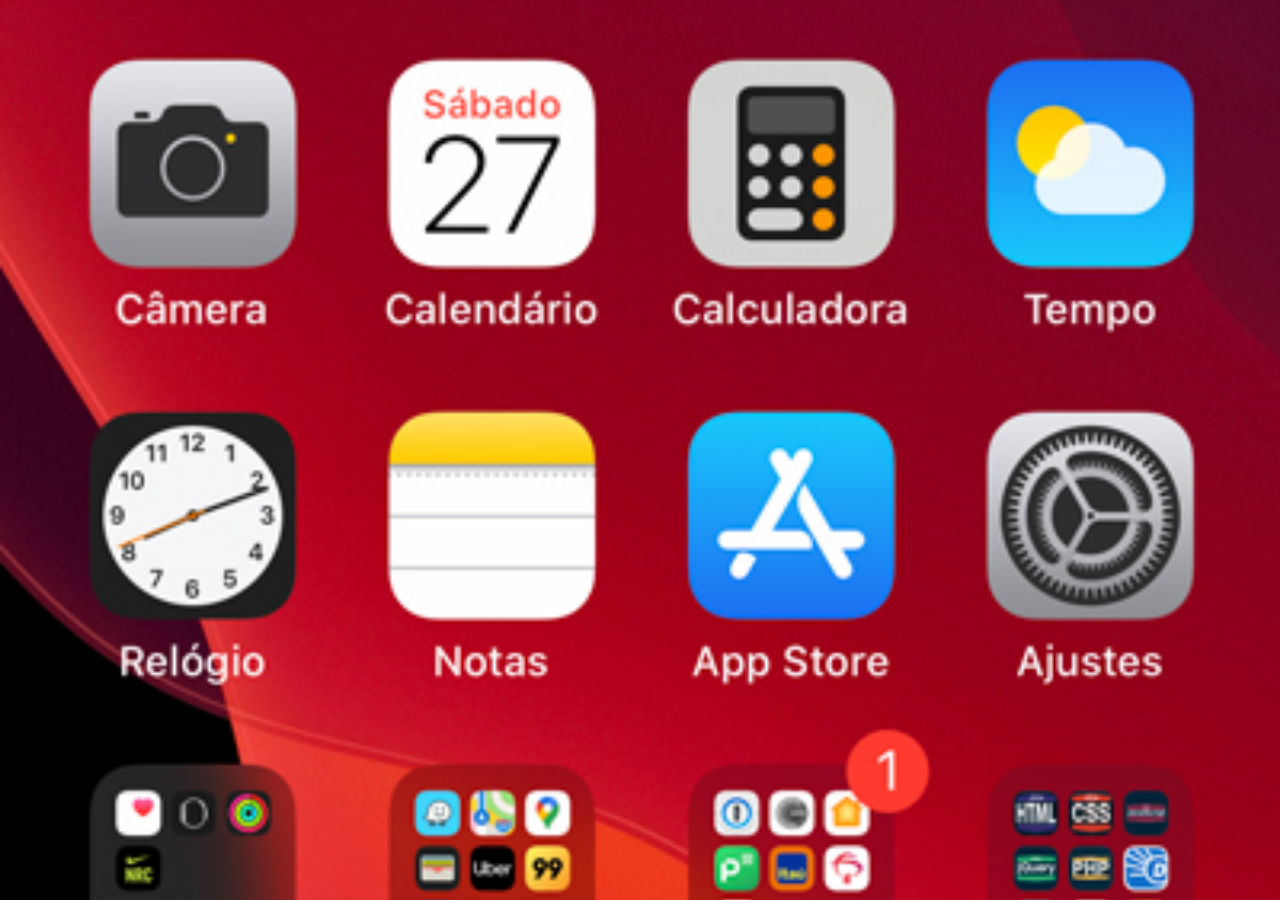
<file: home.html>
<!DOCTYPE html>
<html lang="pt-br">
<head>
    <meta charset="UTF-8">
    <meta http-equiv="X-UA-Compatible" content="IE=edge">
    <meta name="viewport" content="width=device-width, initial-scale=1.0">
    <title>Home</title>
    <style>
        * {
            margin: 0px;
            padding: 0px;
        }
        body {
            width: 100vw;
            height: 100vh;
            background: url(img-minha-versao/tela-home.jpg) no-repeat top center;
            background-size: cover;
            background-attachment: fixed;
        }
    </style>
</head>
<body>
    
</body>
</html>
</file>
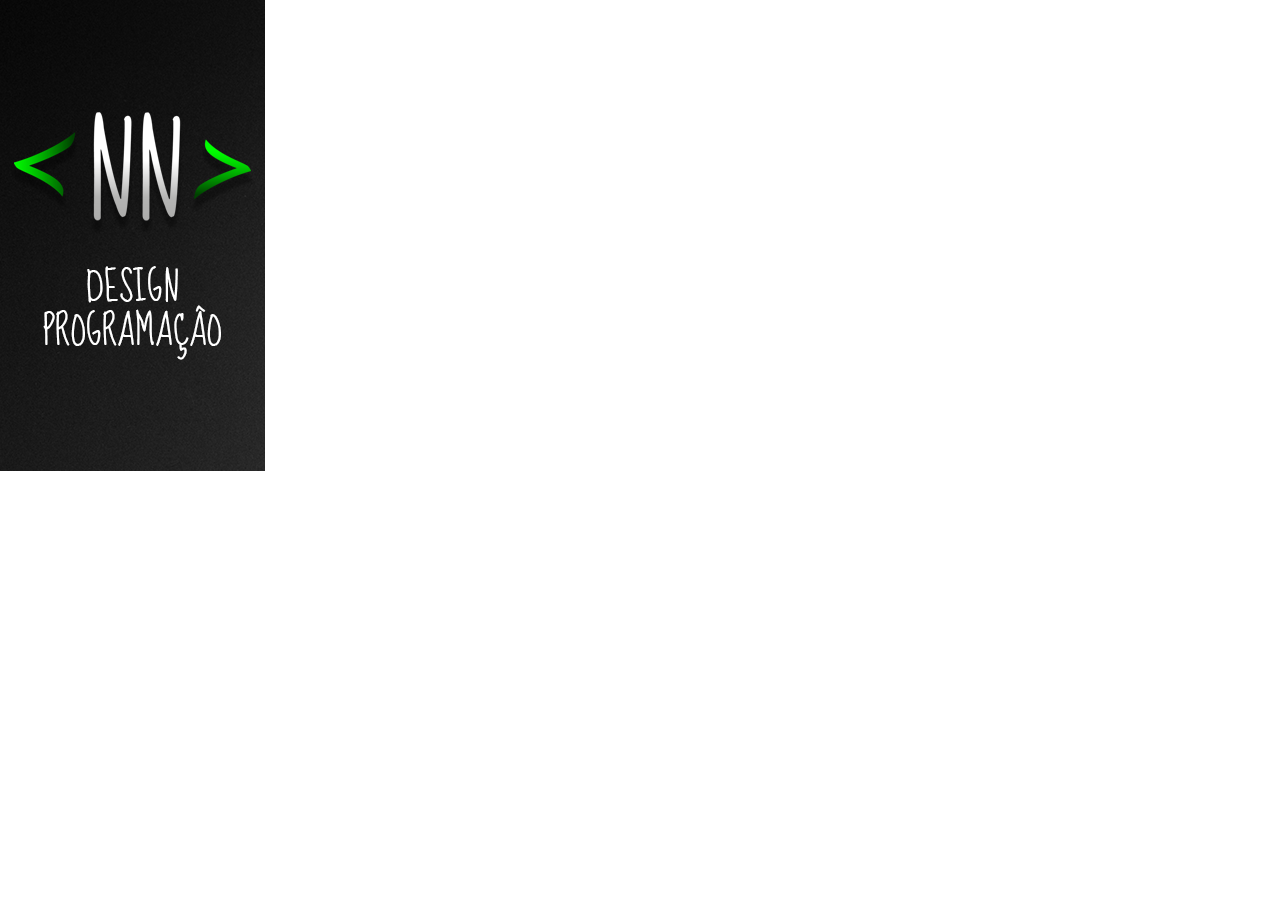
<file: logo-home.html>
<!DOCTYPE html>
<html lang="en">
<head>
    <meta charset="UTF-8">
    <meta http-equiv="X-UA-Compatible" content="IE=edge">
    <meta name="viewport" content="width=device-width, initial-scale=1.0">
    <title>LOGO</title>
    <style>
        * {
            margin: 0px;
            padding: 0px;
        }
        ::-webkit-scrollbar {
            width: 0px;
            height: 0px;
        }
        
        img {
            background-attachment: auto;
            background-size: cover;
        }
    </style>
</head>
<body>
    <img src="img-minha-versao/tela-home.png" alt="NN">
</body>
</html>
</file>
